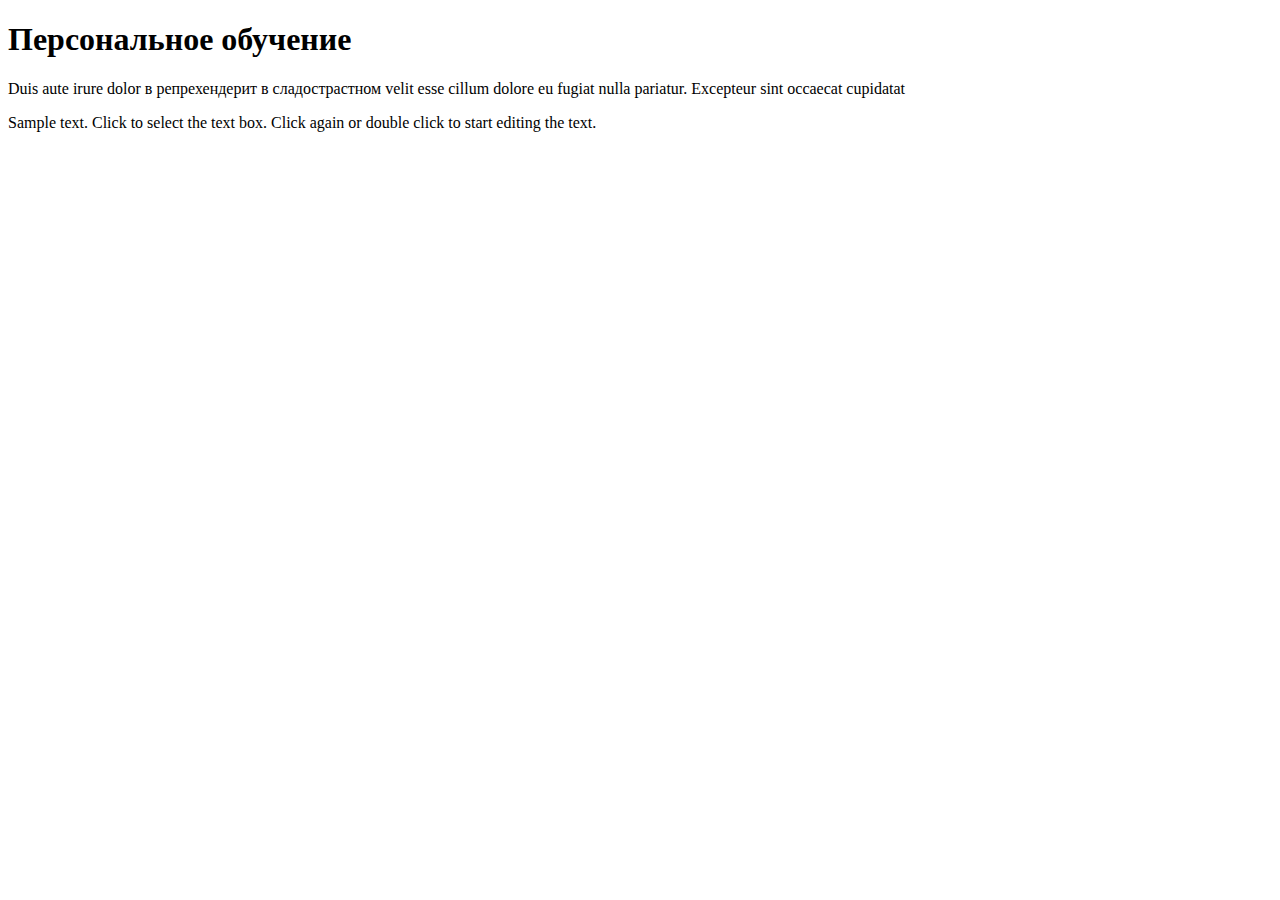
<file: index.html>
<!DOCTYPE html>
<html lang="en">
  <head>
    <meta charset="UTF-8" />
    <meta name="viewport" content="width=device-width, initial-scale=1.0" />
    <link rel="stylesheet" href="style.css" />
    <title>Document</title>
  </head>
  <body>
    <main>
      <section class="main-section">
        <div class="main-section__image"></div>
        <div class="main-section-content">
          <div class="main-section-content__description">
            <h1>Персональное обучение</h1>
            <p>
              Duis aute irure dolor в репрехендерит в сладострастном velit esse
              cillum dolore eu fugiat nulla pariatur. Excepteur sint occaecat
              cupidatat
            </p>
          </div>
          <div class="main-section-content__images">
            <div class="main-section-content__images_first"></div>
            <div class="main-section-content__images_second"></div>
          </div>
        </div>
      </section>
    </main>
    <footer>
      <p>
        Sample text. Click to select the text box. Click again or double click
        to start editing the text.
      </p>
    </footer>
  </body>
</html>
</file>
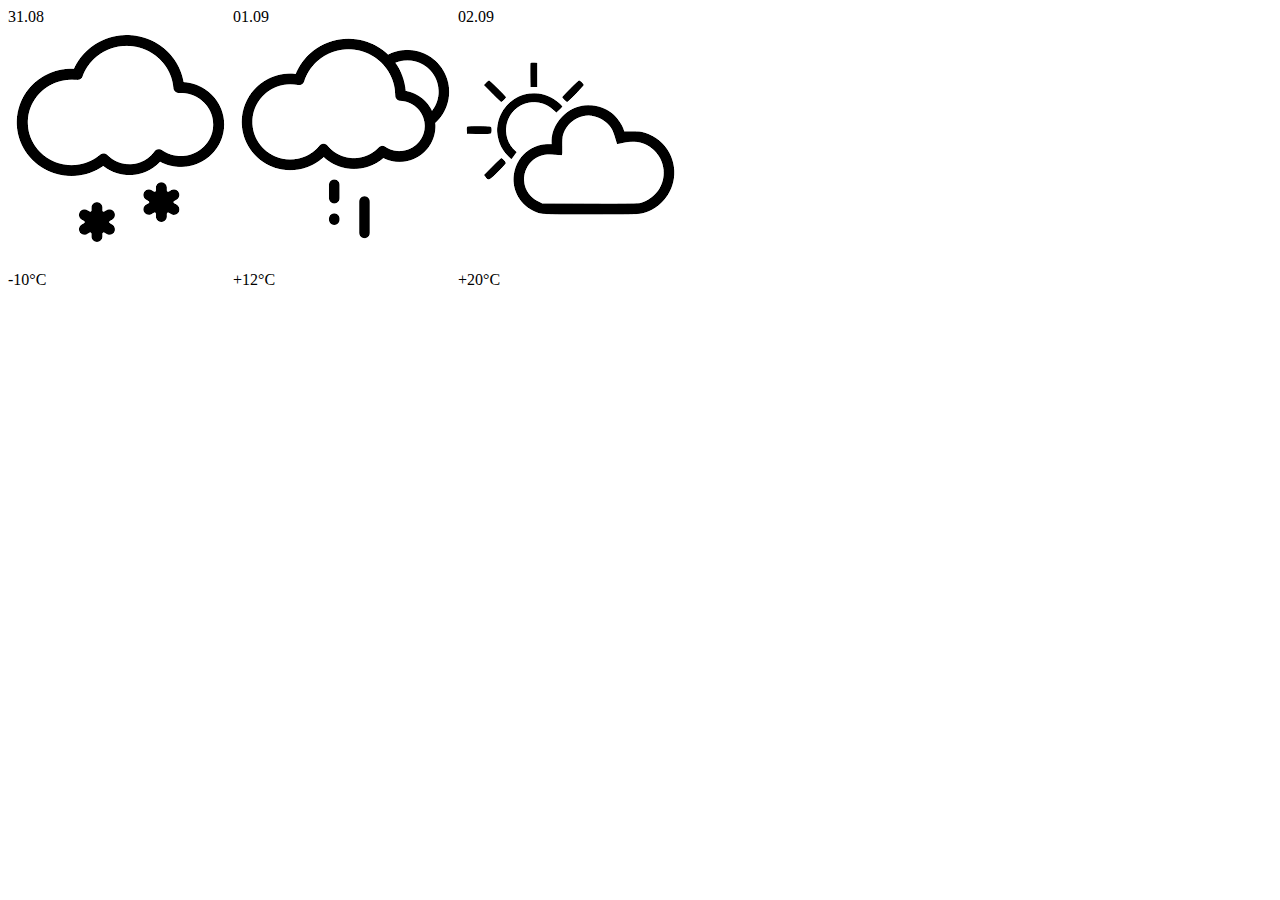
<file: layout4.html>
<!DOCTYPE html>
<html lang="en">
  <head>
    <meta charset="UTF-8" />
    <meta name="viewport" content="width=device-width, initial-scale=1.0" />
    <link rel="stylesheet" href="style.css" />
    <title>layout4</title>
  </head>
  <body>
    <div class="container">
      <div class="one">
        <div class="weather-font-color">31.08</div>
        <img class="weather-image" src="snowy-weather.png" alt="заморозки" />
        <p>-10°C</p>
      </div>
      <div class="two">
        <div class="weather-font-color">01.09</div>
        <img class="weather-image" src="rainy-weather.png" alt="дождь" />
        <p>+12°C</p>
      </div>
      <div class="three">
        <div class="weather-font-color">02.09</div>
        <img class="weather-image" src="sunny-weather.png" alt="солнечно" />
        <p>+20°C</p>
      </div>
    </div>
  </body>
</html>
</file>
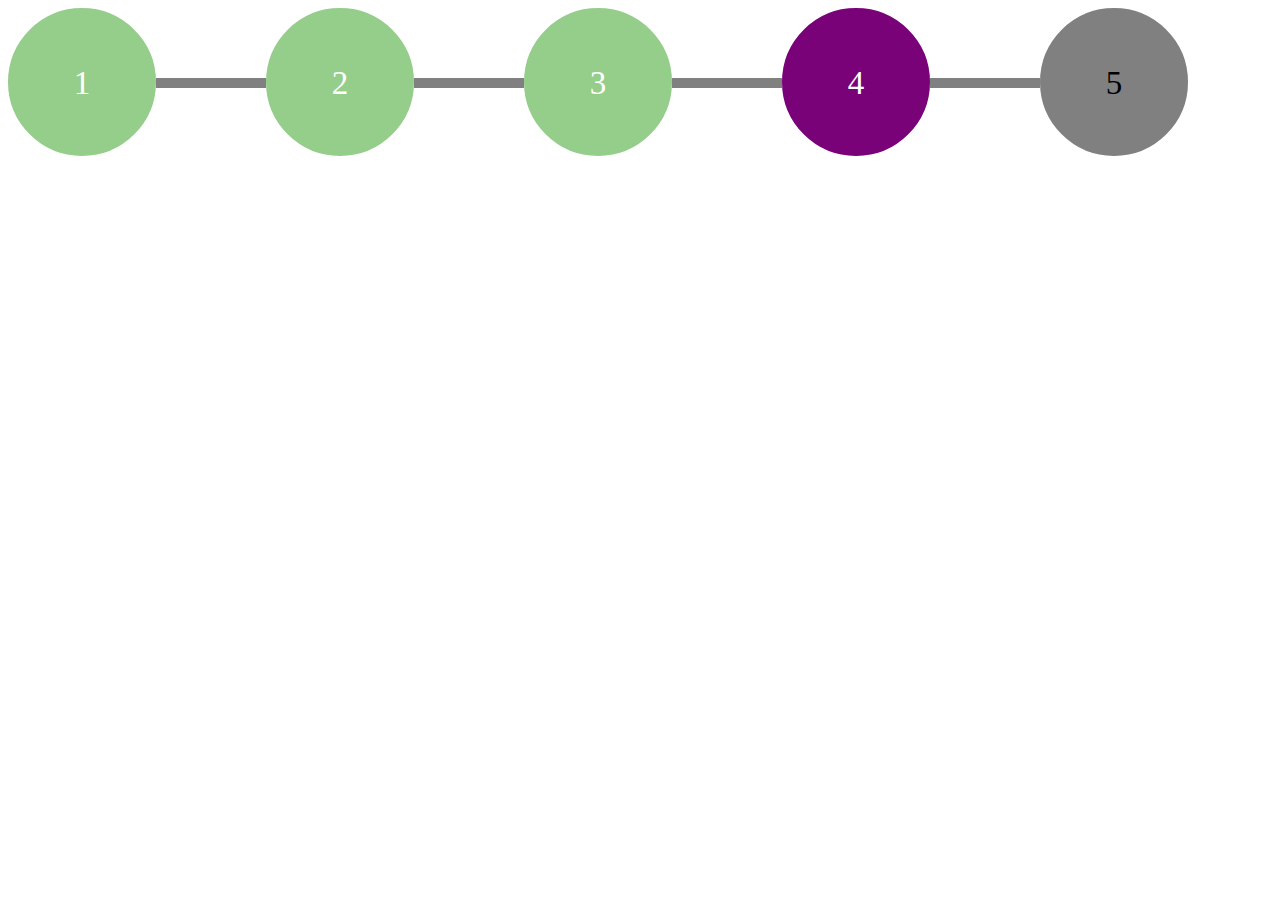
<file: layout6.html>
<!DOCTYPE html>
<html lang="en">
  <head>
    <meta charset="UTF-8" />
    <meta name="viewport" content="width=device-width, initial-scale=1.0" />
    <title>layout6</title>
    <link rel="stylesheet" href="style.css" />
  </head>
  <body>
    <div class="container">
      <div class="first-round">
        <p class="round-font">1</p>
      </div>
      <div class="middle-line"></div>
      <div class="second-round">
        <p class="round-font">2</p>
      </div>
      <div class="middle-line"></div>
      <div class="third-round">
        <p class="round-font">3</p>
      </div>
      <div class="middle-line"></div>
      <div class="current-round">
        <p class="round-font">4</p>
      </div>
      <div class="middle-line"></div>
      <div class="unselected-round">
        <p class="unselected-round-font">5</p>
      </div>
    </div>
  </body>
</html>
</file>
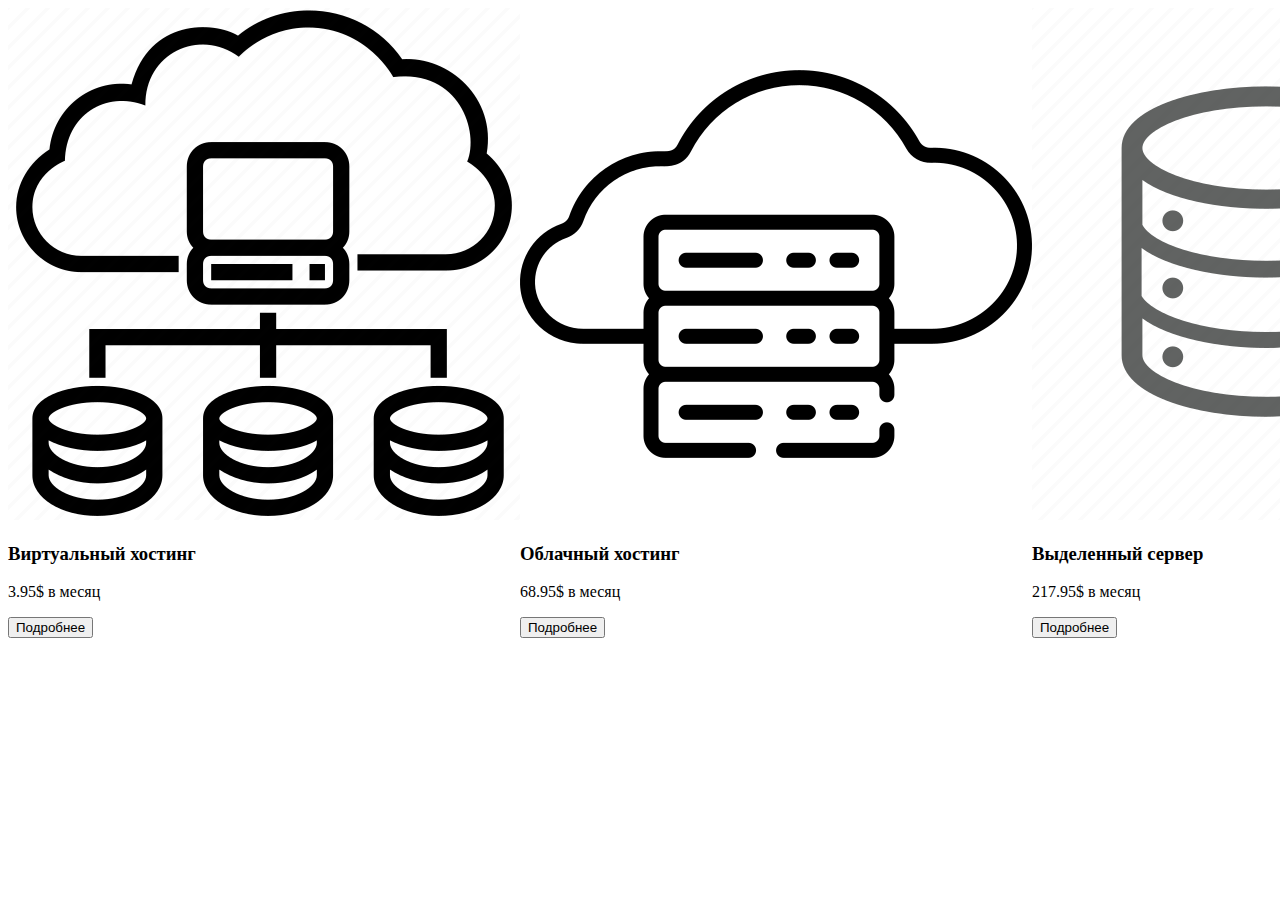
<file: layout8.html>
<!DOCTYPE html>
<html lang="en">
  <head>
    <meta charset="UTF-8" />
    <meta name="viewport" content="width=device-width, initial-scale=1.0" />
    <link rel="stylesheet" href="style.css" />
    <title>layout8</title>
  </head>
  <body class="body">
    <div class="container">
      <div class="item">
        <div class="icon">
          <img class="img" src="hosting.png" alt="Виртуальный хосинг" />
        </div>
        <h3>Виртуальный хостинг</h3>
        <p>3.95$ в месяц</p>
        <button class="button-style" type="button">Подробнее</button>
      </div>
      <div class="item">
        <div class="icon">
          <img class="img" src="cloud.png" alt="Облачный хостинг" />
        </div>
        <h3>Облачный хостинг</h3>
        <p>68.95$ в месяц</p>
        <button class="button-style" type="button">Подробнее</button>
      </div>
      <div class="item">
        <div class="icon">
          <img class="img" src="dedicated.png" alt="Сервер" />
        </div>
        <h3>Выделенный сервер</h3>
        <p>217.95$ в месяц</p>
        <button class="button-style" type="button">Подробнее</button>
      </div>
    </div>
  </body>
</html>
</file>
<file: style.css>
.first-round,
.second-round,
.third-round {
  background: #95cd8b;
  width: 100px;
  height: 100px;
  border: 24px solid #95cd8b;
  border-radius: 100px;
  text-align: center;
}

.current-round {
  background: rgb(121, 2, 121);
  width: 100px;
  height: 100px;
  border: 24px solid rgb(121, 2, 121);
  border-radius: 100px;
  text-align: center;
}

.unselected-round {
  background: gray;
  width: 100px;
  height: 100px;
  border: 24px solid gray;
  border-radius: 100px;
  text-align: center;
}

.unselected-round-font {
  font-size: 33px;
  color: black;
}

.container {
  display: flex;
  width: 1200px;
  height: 500px;
}

.round-font {
  font-size: 33px;
  color: white;
}

.middle-line {
  width: 110px;
  margin-top: 70px;
  border-top: 10px solid gray;
}
</file>
